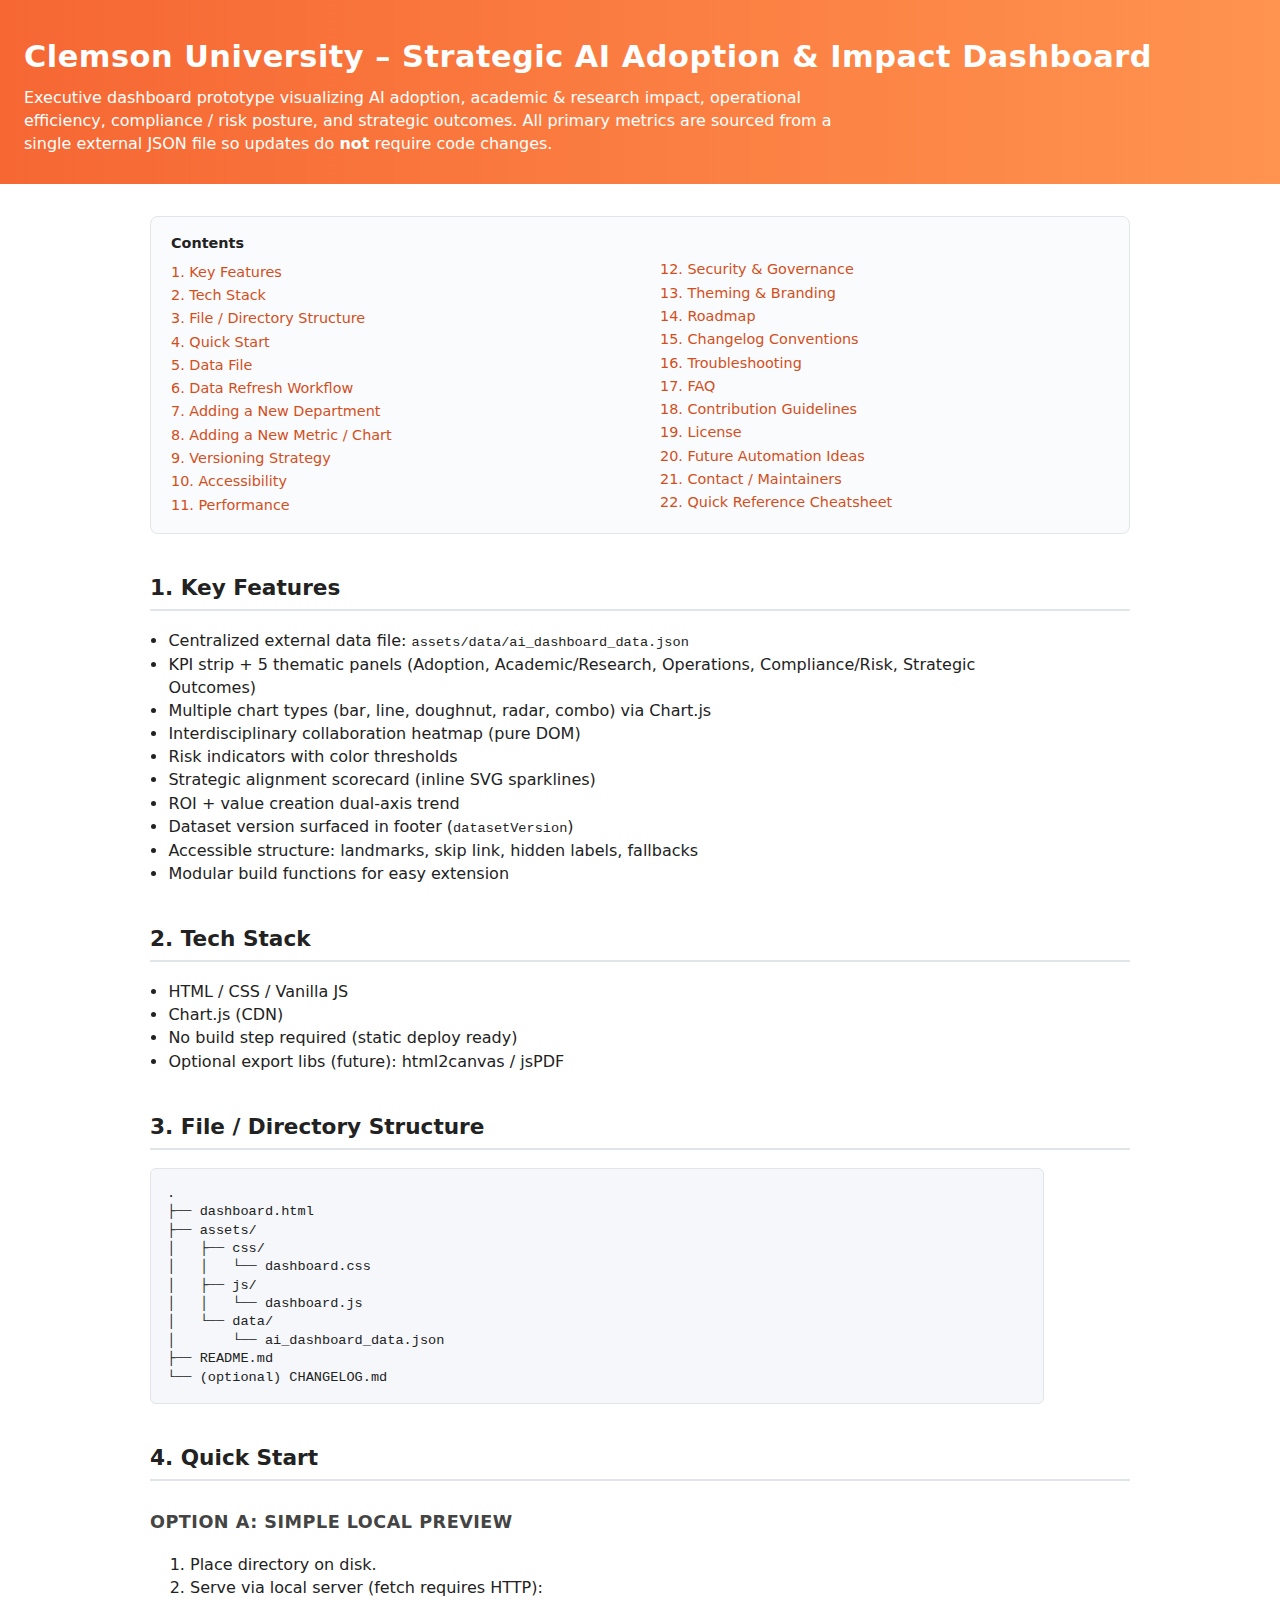
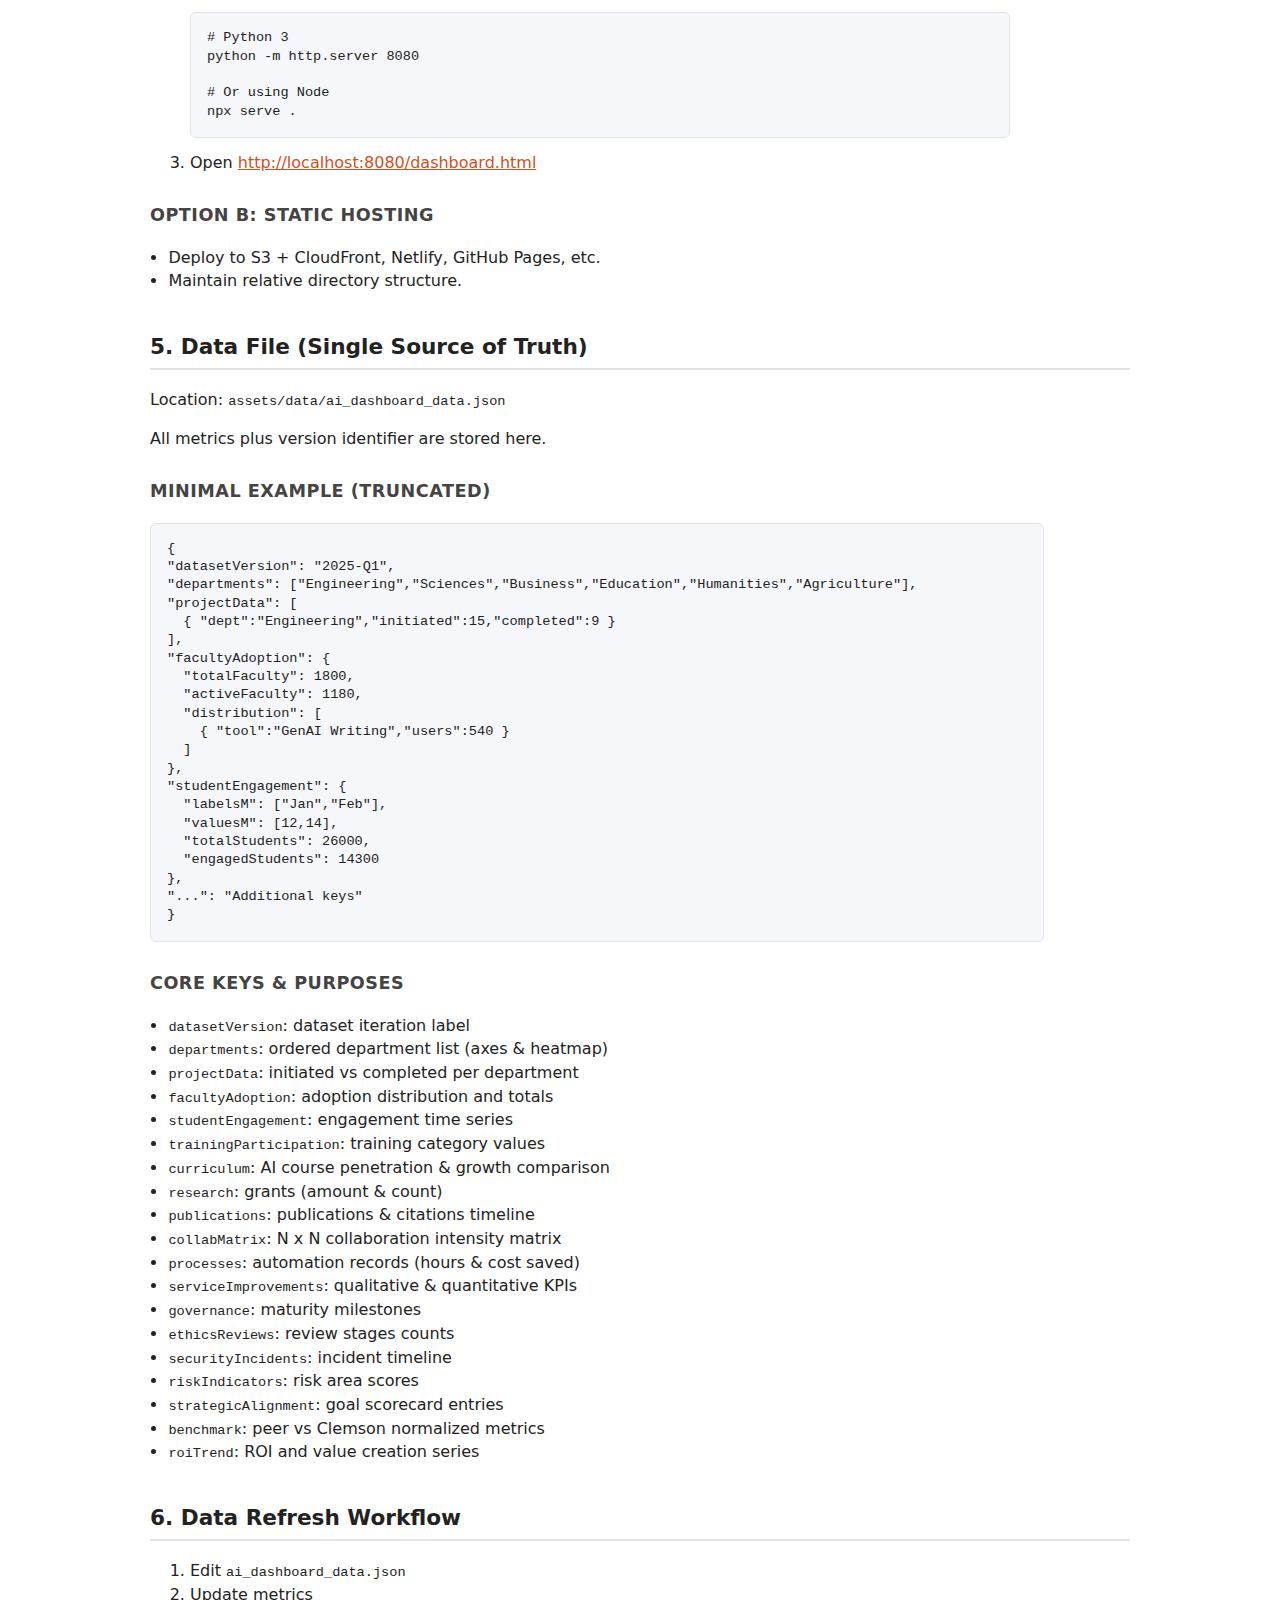
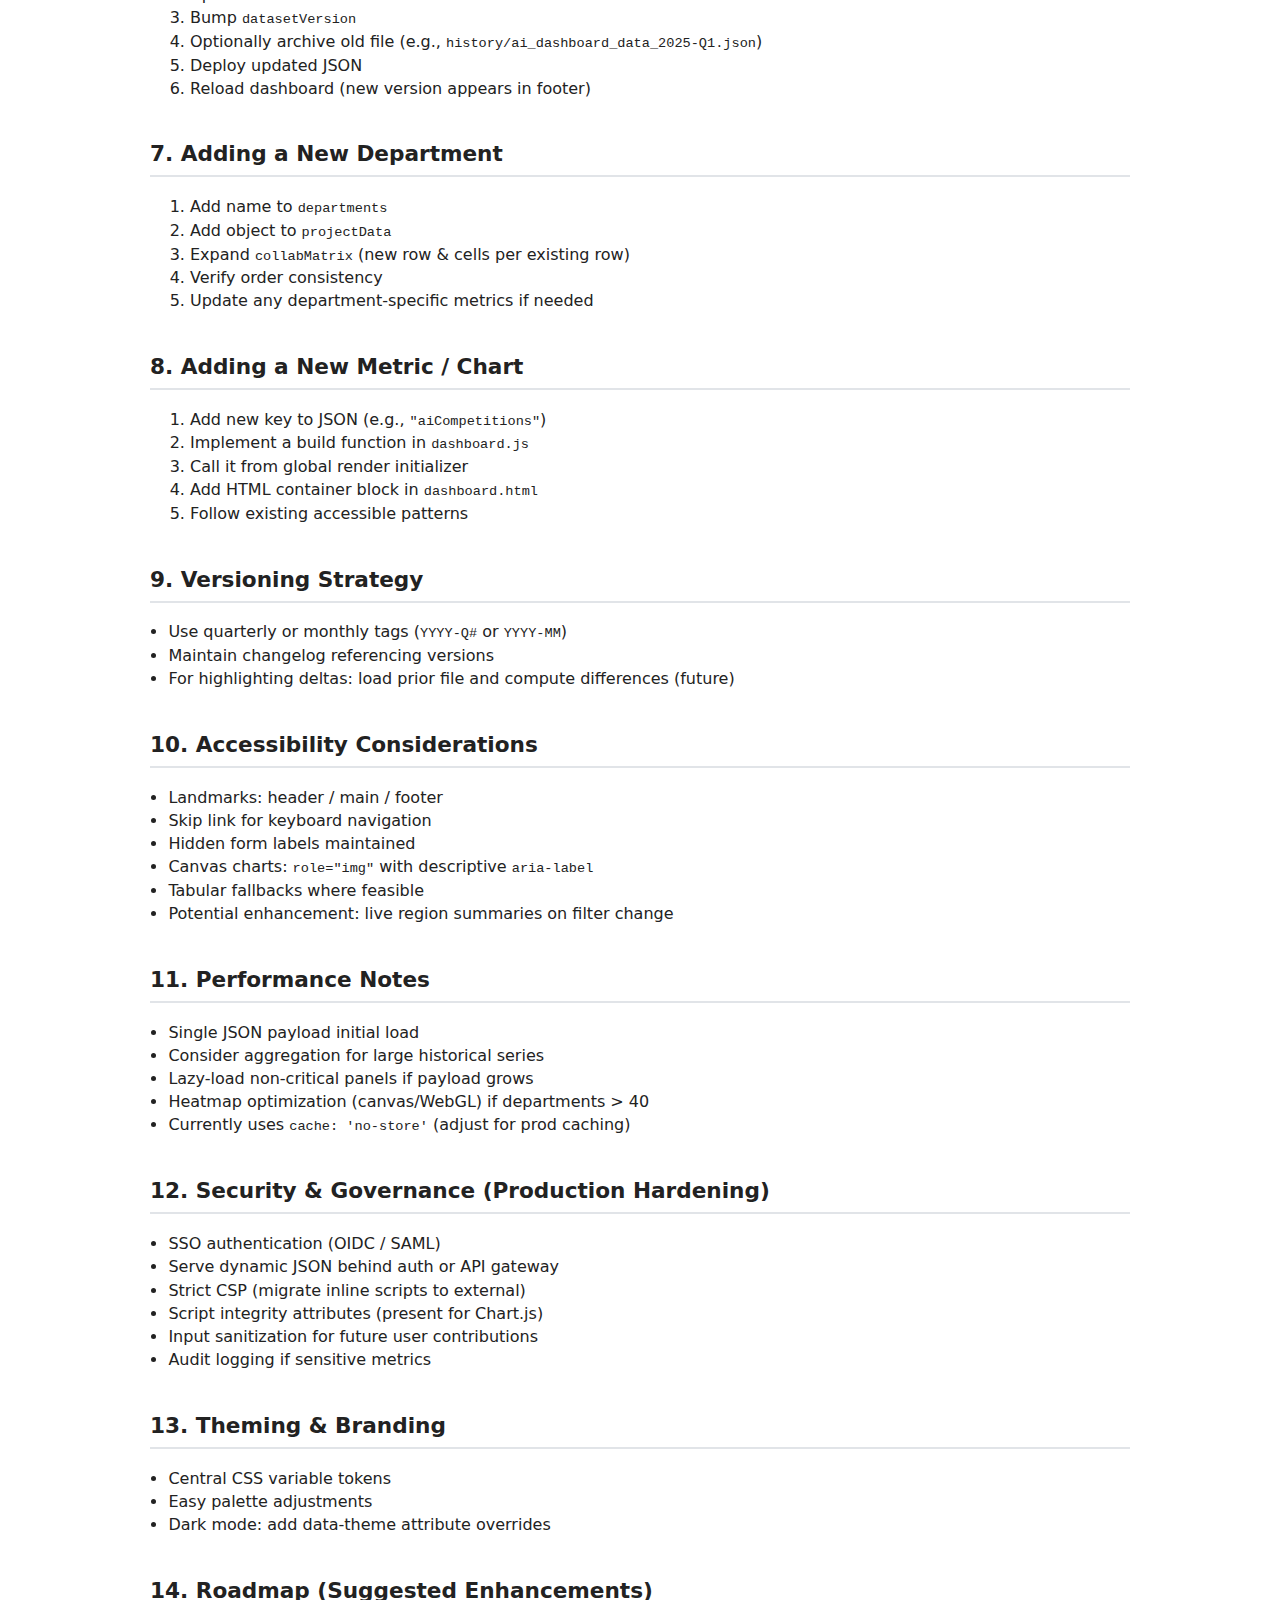
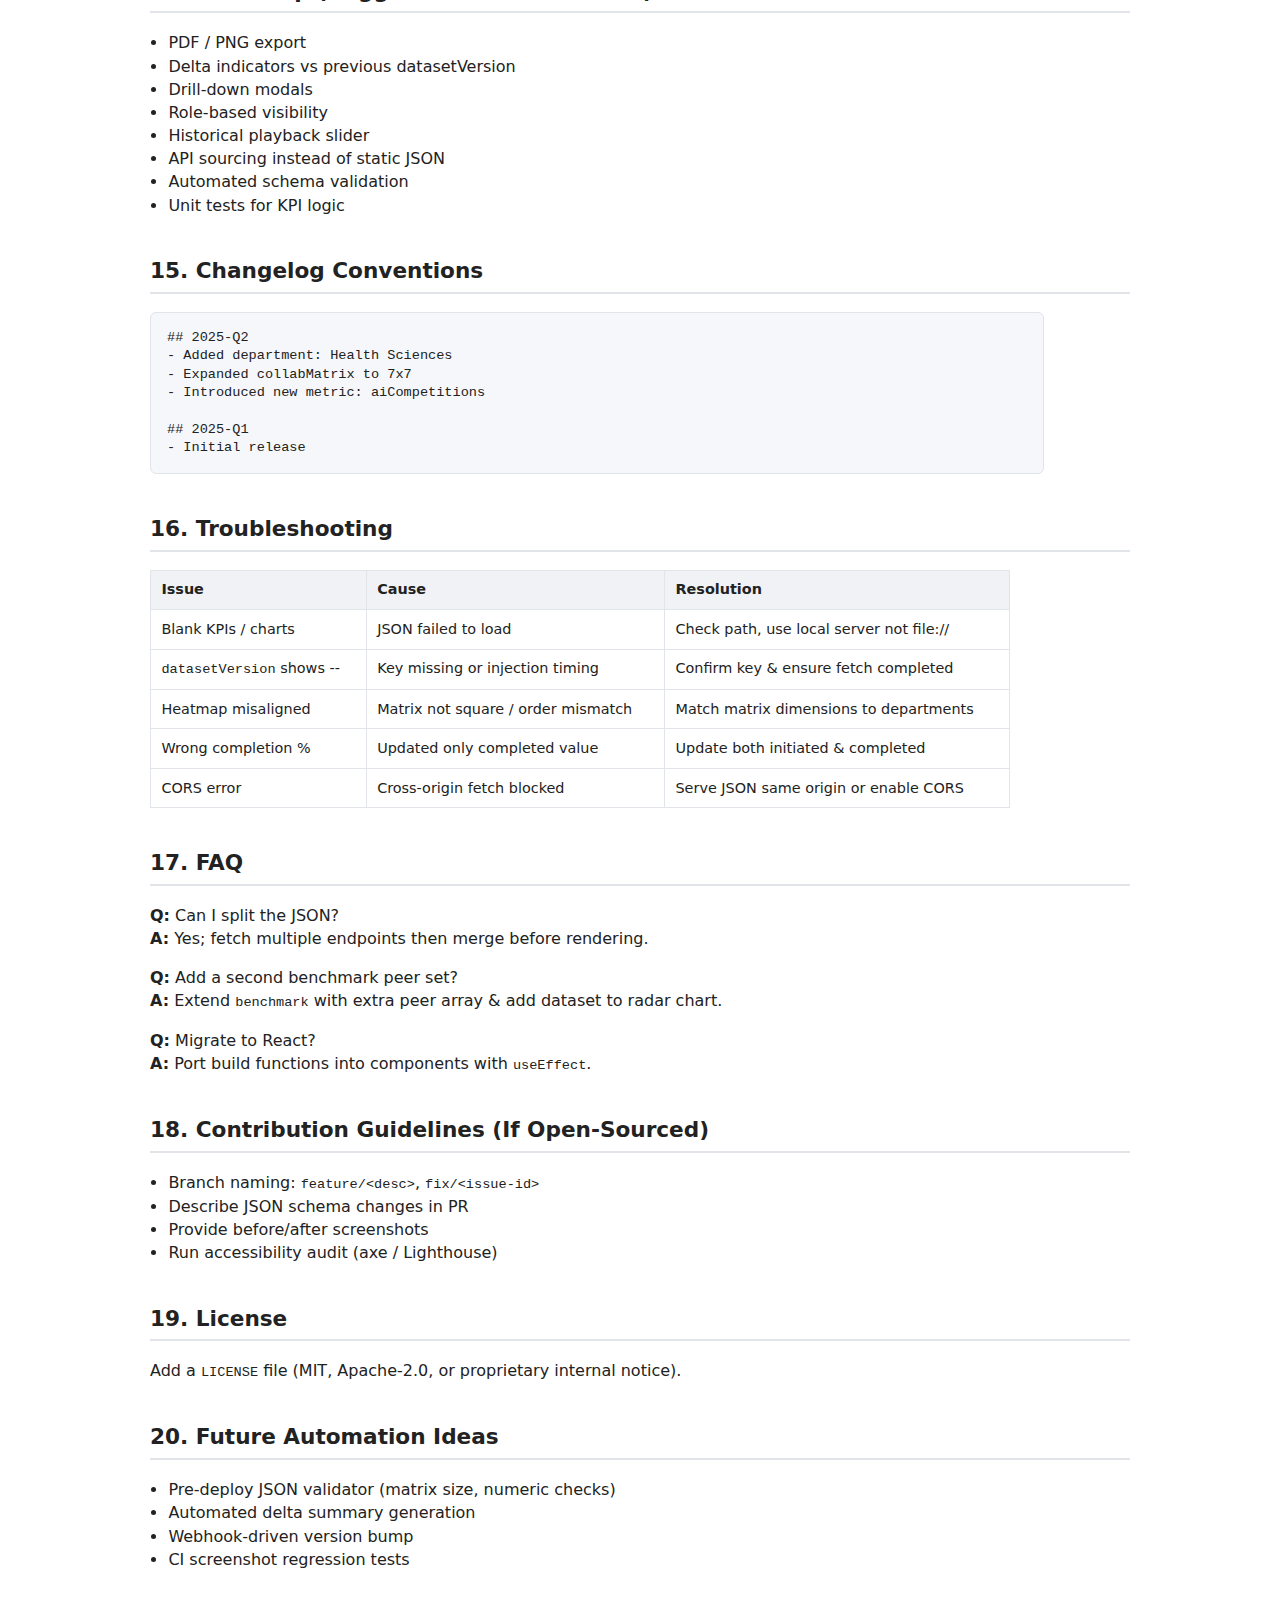
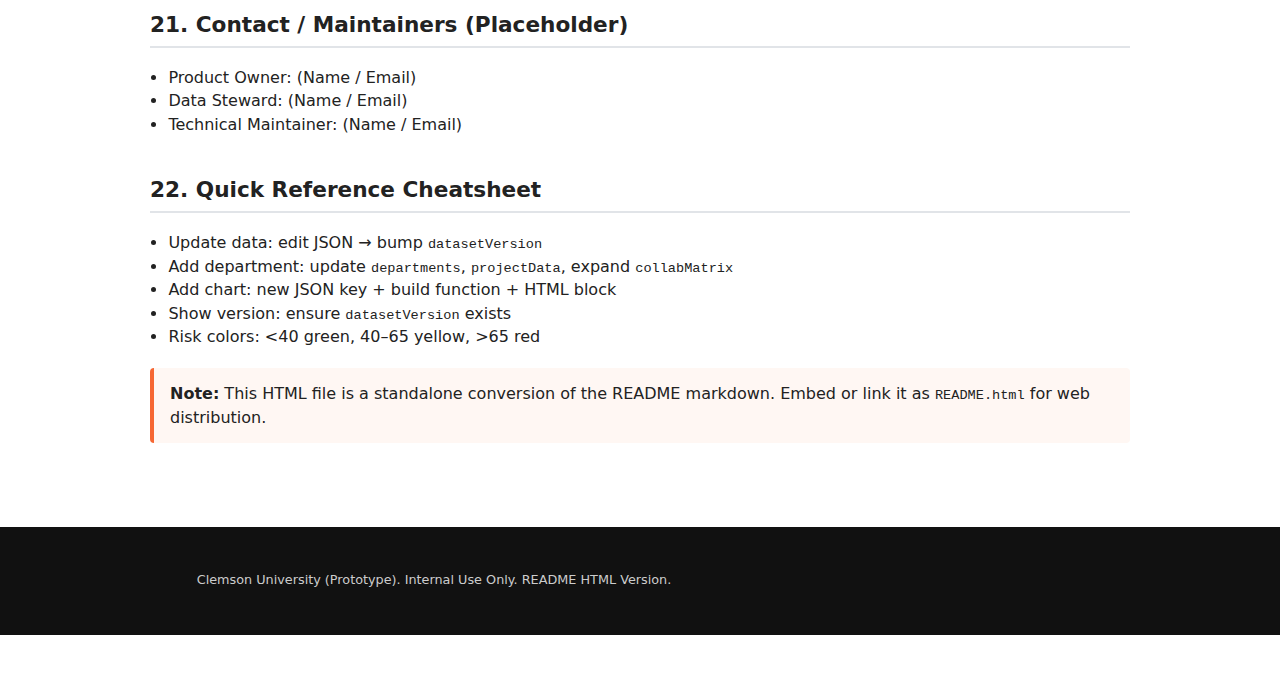
<file: README.html>
<!DOCTYPE html>
<html lang="en">
<head>
  <meta charset="UTF-8" />
  <title>Clemson AI Strategic Dashboard – README</title>
  <meta name="viewport" content="width=device-width,initial-scale=1" />
  <meta name="description" content="Documentation for the Clemson University Strategic AI Adoption & Impact Dashboard." />
  <style>
    :root {
      --bg:#ffffff;
      --text:#222;
      --accent:#f66733;
      --accent-dark:#d24f1d;
      --border:#e1e4e8;
      --code-bg:#f5f7fa;
      --mono:"SFMono-Regular","Consolas","Liberation Mono",monospace;
    }
    body {
      font-family: system-ui,-apple-system,"Segoe UI",Roboto,Helvetica,Arial,sans-serif;
      margin:0;
      line-height:1.45;
      background:var(--bg);
      color:var(--text);
      -webkit-font-smoothing: antialiased;
    }
    header {
      background:linear-gradient(90deg,var(--accent) 0%, #ff934f 100%);
      color:#fff;
      padding:2.2rem 1.5rem 1.8rem;
    }
    header h1 {
      margin:0 0 .4rem;
      font-size:1.9rem;
      letter-spacing:.5px;
    }
    header p {
      margin:0;
      max-width:820px;
    }
    main {
      max-width:980px;
      margin:0 auto;
      padding:2rem 1.25rem 4rem;
    }
    nav.toc {
      border:1px solid var(--border);
      background:#fafbfc;
      padding:1rem 1.25rem;
      border-radius:8px;
      font-size:.9rem;
      margin-bottom:2rem;
    }
    nav.toc strong { display:block; margin-bottom:.35rem; }
    nav.toc ul {
      list-style:none;
      padding-left:0;
      margin:.25rem 0 0;
      columns:2;
      column-gap:2.5rem;
    }
    nav.toc li {
      margin:.15rem 0;
      break-inside:avoid;
    }
    nav.toc a {
      color:var(--accent-dark);
      text-decoration:none;
    }
    nav.toc a:hover { text-decoration:underline; }
    h2 {
      margin-top:2.4rem;
      border-bottom:2px solid var(--border);
      padding-bottom:.35rem;
      font-size:1.35rem;
    }
    h3 {
      margin-top:1.8rem;
      font-size:1.1rem;
      letter-spacing:.5px;
      text-transform:uppercase;
      color:#444;
    }
    p, li { max-width:820px; }
    code, pre code {
      font-family:var(--mono);
      font-size:.85rem;
    }
    pre {
      background:var(--code-bg);
      padding:1rem 1rem;
      border-radius:6px;
      overflow:auto;
      border:1px solid var(--border);
      line-height:1.35;
      max-width:860px;
    }
    pre::-webkit-scrollbar { height:8px; }
    pre::-webkit-scrollbar-track { background:transparent; }
    pre::-webkit-scrollbar-thumb { background:#c1c7cf; border-radius:4px; }
    table {
      border-collapse:collapse;
      margin:1rem 0;
      width:100%;
      max-width:860px;
      font-size:.9rem;
    }
    th, td {
      padding:.55rem .65rem;
      border:1px solid var(--border);
      vertical-align:top;
      text-align:left;
    }
    th {
      background:#f0f2f5;
      font-weight:600;
    }
    .pill {
      background:var(--accent);
      color:#fff;
      padding:.15rem .55rem;
      font-size:.7rem;
      border-radius:12px;
      text-transform:uppercase;
      letter-spacing:.5px;
      margin-left:.4rem;
    }
    ul { padding-left:1.15rem; }
    ul.inline-list { list-style:disc; }
    .note-box {
      border-left:4px solid var(--accent);
      background:#fff7f3;
      padding:.85rem 1rem;
      margin:1.25rem 0;
      border-radius:4px;
    }
    .grid {
      display:grid;
      gap:.5rem 1.25rem;
      grid-template-columns:repeat(auto-fill,minmax(240px,1fr));
      margin:1rem 0;
    }
    footer {
      background:#111;
      color:#ccc;
      padding:2rem 1.5rem;
      font-size:.8rem;
      text-align:center;
    }
    a { color:var(--accent-dark); }
    a:focus-visible {
      outline:2px solid var(--accent-dark);
      outline-offset:2px;
      border-radius:2px;
    }
    .sr-only {
      position:absolute;
      width:1px; height:1px;
      padding:0; margin:-1px;
      overflow:hidden; clip:rect(0 0 0 0);
      border:0;
    }
    @media (max-width:760px){
      nav.toc ul { columns:1; }
      header { padding:1.75rem 1rem 1.4rem; }
      main { padding:1.75rem 1rem 3.2rem; }
      h2 { font-size:1.25rem; }
    }
  </style>
</head>
<body>
  <a href="#main" class="sr-only">Skip to content</a>
  <header>
    <h1>Clemson University – Strategic AI Adoption & Impact Dashboard</h1>
    <p>Executive dashboard prototype visualizing AI adoption, academic &amp; research impact, operational efficiency, compliance / risk posture, and strategic outcomes. All primary metrics are sourced from a single external JSON file so updates do <strong>not</strong> require code changes.</p>
  </header>
  <main id="main">
    <nav class="toc" aria-label="Table of contents">
      <strong>Contents</strong>
      <ul>
        <li><a href="#key-features">1. Key Features</a></li>
          <li><a href="#tech-stack">2. Tech Stack</a></li>
          <li><a href="#structure">3. File / Directory Structure</a></li>
          <li><a href="#quick-start">4. Quick Start</a></li>
          <li><a href="#data-file">5. Data File</a></li>
          <li><a href="#data-refresh">6. Data Refresh Workflow</a></li>
          <li><a href="#add-dept">7. Adding a New Department</a></li>
          <li><a href="#add-metric">8. Adding a New Metric / Chart</a></li>
          <li><a href="#versioning">9. Versioning Strategy</a></li>
          <li><a href="#accessibility">10. Accessibility</a></li>
          <li><a href="#performance">11. Performance</a></li>
          <li><a href="#security">12. Security & Governance</a></li>
          <li><a href="#theming">13. Theming & Branding</a></li>
          <li><a href="#roadmap">14. Roadmap</a></li>
          <li><a href="#changelog">15. Changelog Conventions</a></li>
          <li><a href="#troubleshooting">16. Troubleshooting</a></li>
          <li><a href="#faq">17. FAQ</a></li>
          <li><a href="#contrib">18. Contribution Guidelines</a></li>
          <li><a href="#license">19. License</a></li>
          <li><a href="#automation">20. Future Automation Ideas</a></li>
          <li><a href="#contact">21. Contact / Maintainers</a></li>
          <li><a href="#cheatsheet">22. Quick Reference Cheatsheet</a></li>
      </ul>
    </nav>

    <section id="key-features">
      <h2>1. Key Features</h2>
      <ul>
        <li>Centralized external data file: <code>assets/data/ai_dashboard_data.json</code></li>
        <li>KPI strip + 5 thematic panels (Adoption, Academic/Research, Operations, Compliance/Risk, Strategic Outcomes)</li>
        <li>Multiple chart types (bar, line, doughnut, radar, combo) via Chart.js</li>
        <li>Interdisciplinary collaboration heatmap (pure DOM)</li>
        <li>Risk indicators with color thresholds</li>
        <li>Strategic alignment scorecard (inline SVG sparklines)</li>
        <li>ROI + value creation dual‑axis trend</li>
        <li>Dataset version surfaced in footer (<code>datasetVersion</code>)</li>
        <li>Accessible structure: landmarks, skip link, hidden labels, fallbacks</li>
        <li>Modular build functions for easy extension</li>
      </ul>
    </section>

    <section id="tech-stack">
      <h2>2. Tech Stack</h2>
      <ul>
        <li>HTML / CSS / Vanilla JS</li>
        <li>Chart.js (CDN)</li>
        <li>No build step required (static deploy ready)</li>
        <li>Optional export libs (future): html2canvas / jsPDF</li>
      </ul>
    </section>

    <section id="structure">
      <h2>3. File / Directory Structure</h2>
      <pre><code>.
├── dashboard.html
├── assets/
│   ├── css/
│   │   └── dashboard.css
│   ├── js/
│   │   └── dashboard.js
│   └── data/
│       └── ai_dashboard_data.json
├── README.md
└── (optional) CHANGELOG.md
</code></pre>
    </section>

    <section id="quick-start">
      <h2>4. Quick Start</h2>
      <h3>Option A: Simple Local Preview</h3>
      <ol>
        <li>Place directory on disk.</li>
        <li>Serve via local server (fetch requires HTTP):
          <pre><code># Python 3
python -m http.server 8080

# Or using Node
npx serve .</code></pre>
        </li>
        <li>Open <a href="http://localhost:8080/dashboard.html">http://localhost:8080/dashboard.html</a></li>
      </ol>
      <h3>Option B: Static Hosting</h3>
      <ul>
        <li>Deploy to S3 + CloudFront, Netlify, GitHub Pages, etc.</li>
        <li>Maintain relative directory structure.</li>
      </ul>
    </section>

    <section id="data-file">
      <h2>5. Data File (Single Source of Truth)</h2>
      <p>Location: <code>assets/data/ai_dashboard_data.json</code></p>
      <p>All metrics plus version identifier are stored here.</p>
      <h3>Minimal Example (Truncated)</h3>
      <pre><code>{
"datasetVersion": "2025-Q1",
"departments": ["Engineering","Sciences","Business","Education","Humanities","Agriculture"],
"projectData": [
  { "dept":"Engineering","initiated":15,"completed":9 }
],
"facultyAdoption": {
  "totalFaculty": 1800,
  "activeFaculty": 1180,
  "distribution": [
    { "tool":"GenAI Writing","users":540 }
  ]
},
"studentEngagement": {
  "labelsM": ["Jan","Feb"],
  "valuesM": [12,14],
  "totalStudents": 26000,
  "engagedStudents": 14300
},
"...": "Additional keys"
}</code></pre>
      <h3>Core Keys &amp; Purposes</h3>
      <ul>
        <li><code>datasetVersion</code>: dataset iteration label</li>
        <li><code>departments</code>: ordered department list (axes &amp; heatmap)</li>
        <li><code>projectData</code>: initiated vs completed per department</li>
        <li><code>facultyAdoption</code>: adoption distribution and totals</li>
        <li><code>studentEngagement</code>: engagement time series</li>
        <li><code>trainingParticipation</code>: training category values</li>
        <li><code>curriculum</code>: AI course penetration &amp; growth comparison</li>
        <li><code>research</code>: grants (amount &amp; count)</li>
        <li><code>publications</code>: publications &amp; citations timeline</li>
        <li><code>collabMatrix</code>: N x N collaboration intensity matrix</li>
        <li><code>processes</code>: automation records (hours &amp; cost saved)</li>
        <li><code>serviceImprovements</code>: qualitative &amp; quantitative KPIs</li>
        <li><code>governance</code>: maturity milestones</li>
        <li><code>ethicsReviews</code>: review stages counts</li>
        <li><code>securityIncidents</code>: incident timeline</li>
        <li><code>riskIndicators</code>: risk area scores</li>
        <li><code>strategicAlignment</code>: goal scorecard entries</li>
        <li><code>benchmark</code>: peer vs Clemson normalized metrics</li>
        <li><code>roiTrend</code>: ROI and value creation series</li>
      </ul>
    </section>

    <section id="data-refresh">
      <h2>6. Data Refresh Workflow</h2>
      <ol>
        <li>Edit <code>ai_dashboard_data.json</code></li>
        <li>Update metrics</li>
        <li>Bump <code>datasetVersion</code></li>
        <li>Optionally archive old file (e.g., <code>history/ai_dashboard_data_2025-Q1.json</code>)</li>
        <li>Deploy updated JSON</li>
        <li>Reload dashboard (new version appears in footer)</li>
      </ol>
    </section>

    <section id="add-dept">
      <h2>7. Adding a New Department</h2>
      <ol>
        <li>Add name to <code>departments</code></li>
        <li>Add object to <code>projectData</code></li>
        <li>Expand <code>collabMatrix</code> (new row &amp; cells per existing row)</li>
        <li>Verify order consistency</li>
        <li>Update any department-specific metrics if needed</li>
      </ol>
    </section>

    <section id="add-metric">
      <h2>8. Adding a New Metric / Chart</h2>
      <ol>
        <li>Add new key to JSON (e.g., <code>"aiCompetitions"</code>)</li>
        <li>Implement a build function in <code>dashboard.js</code></li>
        <li>Call it from global render initializer</li>
        <li>Add HTML container block in <code>dashboard.html</code></li>
        <li>Follow existing accessible patterns</li>
      </ol>
    </section>

    <section id="versioning">
      <h2>9. Versioning Strategy</h2>
      <ul>
        <li>Use quarterly or monthly tags (<code>YYYY-Q#</code> or <code>YYYY-MM</code>)</li>
        <li>Maintain changelog referencing versions</li>
        <li>For highlighting deltas: load prior file and compute differences (future)</li>
      </ul>
    </section>

    <section id="accessibility">
      <h2>10. Accessibility Considerations</h2>
      <ul>
        <li>Landmarks: header / main / footer</li>
        <li>Skip link for keyboard navigation</li>
        <li>Hidden form labels maintained</li>
        <li>Canvas charts: <code>role="img"</code> with descriptive <code>aria-label</code></li>
        <li>Tabular fallbacks where feasible</li>
        <li>Potential enhancement: live region summaries on filter change</li>
      </ul>
    </section>

    <section id="performance">
      <h2>11. Performance Notes</h2>
      <ul>
        <li>Single JSON payload initial load</li>
        <li>Consider aggregation for large historical series</li>
        <li>Lazy-load non-critical panels if payload grows</li>
        <li>Heatmap optimization (canvas/WebGL) if departments &gt; 40</li>
        <li>Currently uses <code>cache: 'no-store'</code> (adjust for prod caching)</li>
      </ul>
    </section>

    <section id="security">
      <h2>12. Security &amp; Governance (Production Hardening)</h2>
      <ul>
        <li>SSO authentication (OIDC / SAML)</li>
        <li>Serve dynamic JSON behind auth or API gateway</li>
        <li>Strict CSP (migrate inline scripts to external)</li>
        <li>Script integrity attributes (present for Chart.js)</li>
        <li>Input sanitization for future user contributions</li>
        <li>Audit logging if sensitive metrics</li>
      </ul>
    </section>

    <section id="theming">
      <h2>13. Theming &amp; Branding</h2>
      <ul>
        <li>Central CSS variable tokens</li>
        <li>Easy palette adjustments</li>
        <li>Dark mode: add data-theme attribute overrides</li>
      </ul>
    </section>

    <section id="roadmap">
      <h2>14. Roadmap (Suggested Enhancements)</h2>
      <ul>
        <li>PDF / PNG export</li>
        <li>Delta indicators vs previous datasetVersion</li>
        <li>Drill-down modals</li>
        <li>Role-based visibility</li>
        <li>Historical playback slider</li>
        <li>API sourcing instead of static JSON</li>
        <li>Automated schema validation</li>
        <li>Unit tests for KPI logic</li>
      </ul>
    </section>

    <section id="changelog">
      <h2>15. Changelog Conventions</h2>
      <pre><code>## 2025-Q2
- Added department: Health Sciences
- Expanded collabMatrix to 7x7
- Introduced new metric: aiCompetitions

## 2025-Q1
- Initial release
</code></pre>
    </section>

    <section id="troubleshooting">
      <h2>16. Troubleshooting</h2>
      <table aria-label="Troubleshooting guide">
        <thead>
          <tr><th>Issue</th><th>Cause</th><th>Resolution</th></tr>
        </thead>
        <tbody>
          <tr><td>Blank KPIs / charts</td><td>JSON failed to load</td><td>Check path, use local server not file://</td></tr>
          <tr><td><code>datasetVersion</code> shows --</td><td>Key missing or injection timing</td><td>Confirm key &amp; ensure fetch completed</td></tr>
          <tr><td>Heatmap misaligned</td><td>Matrix not square / order mismatch</td><td>Match matrix dimensions to departments</td></tr>
          <tr><td>Wrong completion %</td><td>Updated only completed value</td><td>Update both initiated &amp; completed</td></tr>
          <tr><td>CORS error</td><td>Cross-origin fetch blocked</td><td>Serve JSON same origin or enable CORS</td></tr>
        </tbody>
      </table>
    </section>

    <section id="faq">
      <h2>17. FAQ</h2>
      <p><strong>Q:</strong> Can I split the JSON?<br />
      <strong>A:</strong> Yes; fetch multiple endpoints then merge before rendering.</p>
      <p><strong>Q:</strong> Add a second benchmark peer set?<br />
      <strong>A:</strong> Extend <code>benchmark</code> with extra peer array &amp; add dataset to radar chart.</p>
      <p><strong>Q:</strong> Migrate to React?<br />
      <strong>A:</strong> Port build functions into components with <code>useEffect</code>.</p>
    </section>

    <section id="contrib">
      <h2>18. Contribution Guidelines (If Open-Sourced)</h2>
      <ul>
        <li>Branch naming: <code>feature/&lt;desc&gt;</code>, <code>fix/&lt;issue-id&gt;</code></li>
        <li>Describe JSON schema changes in PR</li>
        <li>Provide before/after screenshots</li>
        <li>Run accessibility audit (axe / Lighthouse)</li>
      </ul>
    </section>

    <section id="license">
      <h2>19. License</h2>
      <p>Add a <code>LICENSE</code> file (MIT, Apache-2.0, or proprietary internal notice).</p>
    </section>

    <section id="automation">
      <h2>20. Future Automation Ideas</h2>
      <ul>
        <li>Pre-deploy JSON validator (matrix size, numeric checks)</li>
        <li>Automated delta summary generation</li>
        <li>Webhook-driven version bump</li>
        <li>CI screenshot regression tests</li>
      </ul>
    </section>

    <section id="contact">
      <h2>21. Contact / Maintainers (Placeholder)</h2>
      <ul>
        <li>Product Owner: (Name / Email)</li>
        <li>Data Steward: (Name / Email)</li>
        <li>Technical Maintainer: (Name / Email)</li>
      </ul>
    </section>

    <section id="cheatsheet">
      <h2>22. Quick Reference Cheatsheet</h2>
      <ul>
        <li>Update data: edit JSON → bump <code>datasetVersion</code></li>
        <li>Add department: update <code>departments</code>, <code>projectData</code>, expand <code>collabMatrix</code></li>
        <li>Add chart: new JSON key + build function + HTML block</li>
        <li>Show version: ensure <code>datasetVersion</code> exists</li>
        <li>Risk colors: &lt;40 green, 40–65 yellow, &gt;65 red</li>
      </ul>
    </section>

    <div class="note-box">
      <strong>Note:</strong> This HTML file is a standalone conversion of the README markdown. Embed or link it as <code>README.html</code> for web distribution.
    </div>
  </main>
  <footer>
    <p>Clemson University (Prototype). Internal Use Only. README HTML Version.</p>
  </footer>
</body>
</html>
</file>
